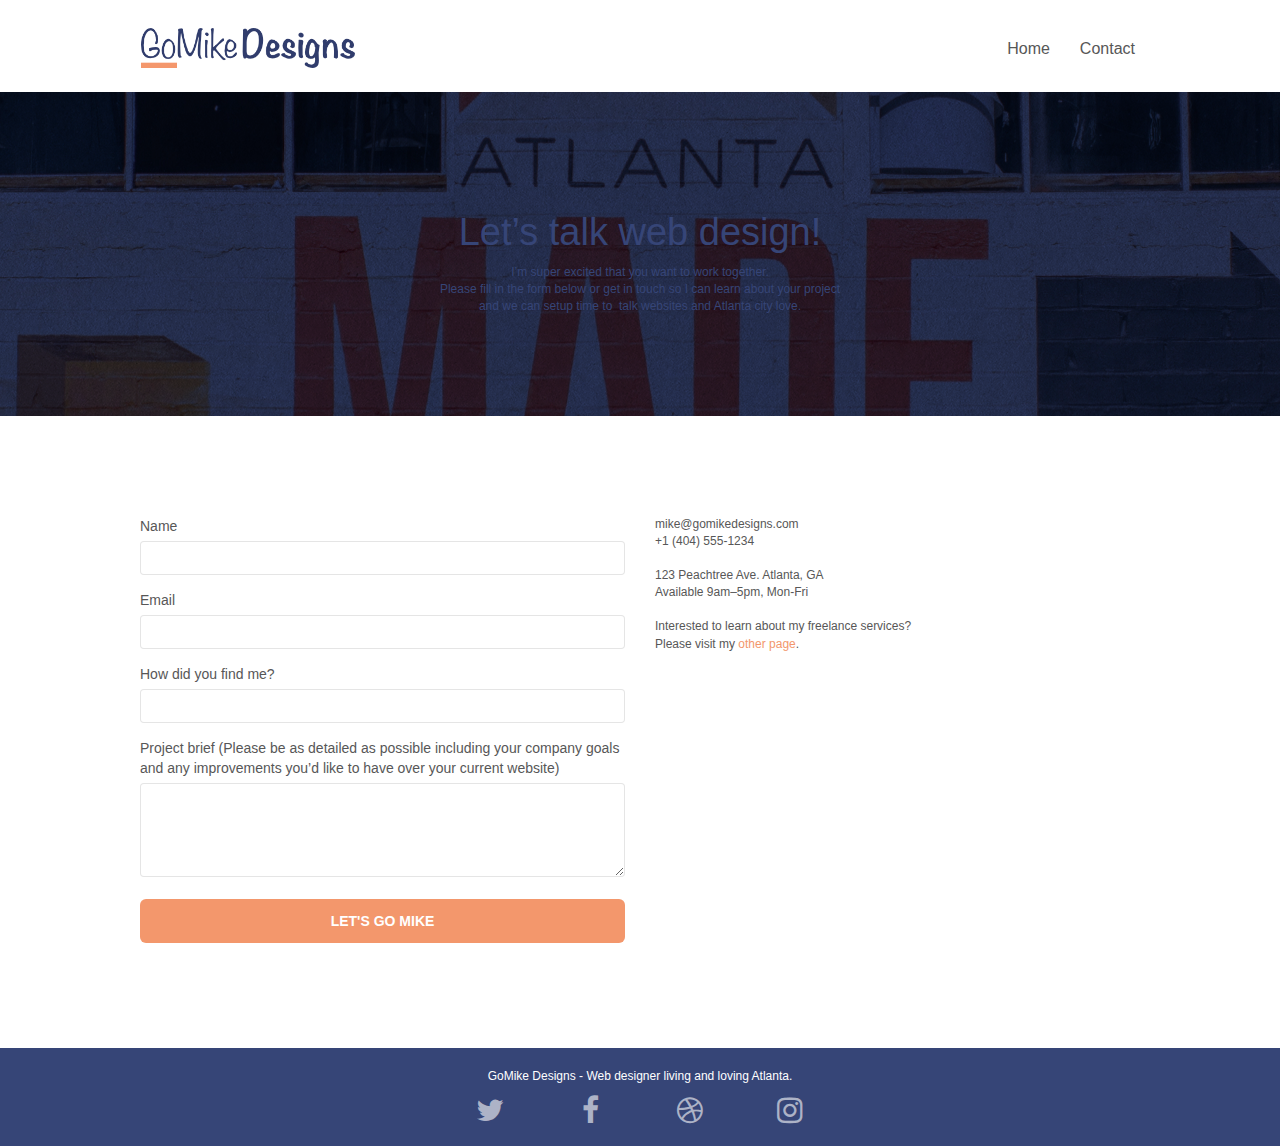
<file: contact.html>
<!doctype html>
<html lang="en">
<head>
    <meta charset="utf-8">
    <meta name="description" content="I'm Mike and your should hire me to build your website">
    <meta name="viewport" content="width=device-width, initial-scale=1.0, viewport-fit=cover">
    <link rel="shortcut icon" type="image/png" href="favicon.jpg">
    
	<link rel="stylesheet" type="text/css" href="./css/bootstrap.css">
	<link rel="stylesheet" type="text/css" href="style.css">
	<link rel="stylesheet" type="text/css" href="./css/font-awesome.css">
	<link rel="stylesheet" type="text/css" href="./css/et-line.css">
	
    
	<script src="./js/jquery-2.1.0.js"></script>
	<script src="./js/bootstrap.js"></script>
	<script src="./js/blocs.js"></script>
	<script src="./js/jqBootstrapValidation.js"></script>
	<script src="./js/formHandler.js"></script>
    <title>GoMike Designs - Websites design in Atlanta</title>

    
<!-- Analytics -->
 
<!-- Analytics END -->
    
</head>
<body>
<!-- Main container -->
<div class="page-container">
    
<!-- bloc-0 -->
<div class="bloc bgc-white l-bloc " id="bloc-0">
	<div class="container bloc-sm">
		<nav class="navbar row">
			<div class="navbar-header">
				<a class="navbar-brand" href="index.html"><img src="img/atlanta%20web%20design%20logo.png"  height="40" alt="logo, web design"/></a>
				<button id="nav-toggle" type="button" class="ui-navbar-toggle navbar-toggle" data-toggle="collapse" data-target=".navbar-1">
					<span class="sr-only">Toggle navigation</span><span class="icon-bar"></span><span class="icon-bar"></span><span class="icon-bar"></span>
				</button>
			</div>
			<div class="collapse navbar-collapse navbar-1 special-dropdown-nav">
				<ul class="site-navigation nav navbar-nav">
					<li>
						<a href="index.html">Home</a>
					</li>
					<li>
					</li>
					<li>
						<a href="contact.html">Contact</a>
					</li>
				</ul>
			</div>
		</nav>
	</div>
</div>
<!-- bloc-0 END -->

<!-- bloc-6 -->
<div class="bloc bgc-dark-slate-blue bg-atlanta-20made-20sign d-bloc bg-t-edge bloc-bg-texture texture-paper b-parallax" id="bloc-1-hero" id="bloc-6">
	<div class="container bloc-lg">
		<div class="row">
			<div class="col-sm-12">
				<h1 class="text-center hero-bloc-text tc-white">
					Let&rsquo;s talk web design!
				</h1>
				<p class="text-center mg-lg tc-white tight-width-whitespace">
					I&rsquo;m super excited that you want to work together.<br>Please fill in the form below or get in touch so I can learn about your project <br>and we can setup time to &nbsp;talk websites and Atlanta city love.
				</p>
			</div>
		</div>
	</div>
</div>
<!-- bloc-6 END -->

<!-- bloc-7 -->
<div class="bloc bgc-white l-bloc" id="bloc-7">
	<div class="container bloc-lg">
		<div class="row">
			<div class="col-sm-6">
				<form id="form_1" novalidate success-msg="Your message has been sent." fail-msg="Sorry it seems that our mail server is not responding, Sorry for the inconvenience!">
					<div class="form-group">
						<label>
							Name
						</label>
						<input id="name" class="form-control" title="Name" required />
					</div>
					<div class="form-group">
						<label>
							Email
						</label>
						<input id="email" class="form-control" type="email" title="Email" required />
					</div>
					<div class="form-group">
						<label>
							How did you find me?
						</label>
						<input class="form-control" type="email" title="How did you find me?" required id="input_504" />
					</div>
					<div class="form-group">
						<label>
							Project brief (Please be as detailed as possible including your company goals and any improvements you&rsquo;d like to have over your current website)<br>
						</label><textarea id="message" class="form-control" rows="4" cols="50" title="Project brief" required></textarea>
					</div> 
					<button class="bloc-button btn btn-lg btn-block cta-hero btn-atomic-tangerine" type="submit">
						Let's go Mike
					</button>
				</form>
			</div>
			<div class="col-sm-6">
				<p>
					mike@gomikedesigns.com<br>+1 (404) 555-1234<br> <br>123 Peachtree Ave. Atlanta, GA<br>Available 9am–5pm, Mon-Fri <br> <br>Interested to learn about my freelance services? <br>Please visit my&nbsp;<a class="ltc-atomic-tangerine" href="index.html">other page</a>.
				</p>
			</div>
		</div>
	</div>
</div>
<!-- bloc-7 END -->

<!-- ScrollToTop Button -->
<a class="bloc-button btn btn-d scrollToTop" onclick="scrollToTarget('1')"><span class="fa fa-chevron-up"></span></a>
<!-- ScrollToTop Button END-->


<!-- Footer - bloc-8 -->
<div class="bloc bgc-dark-slate-blue d-bloc" id="bloc-8">
	<div class="container bloc-sm">
		<div class="row">
			<div class="col-sm-12">
				<p class="text-center white">
					GoMike Designs - Web designer living and loving Atlanta.<br>
				</p>
				<div class="row row-no-gutters social">
					<div class="col-sm-3">
						<div class="text-center">
							<a class="social" href="index.html" title="Twitter"><span class="fa fa-twitter icon-md"></span></a>
						</div>
					</div>
					<div class="col-sm-3">
						<div class="text-center">
							<a class="social" href="index.html" title="Facebook"><span class="fa fa-facebook icon-md"></span></a>
						</div>
					</div>
					<div class="col-sm-3">
						<div class="text-center">
							<a class="social" href="index.html" title="Dribble"><span class="fa fa-dribbble icon-md"></span></a>
						</div>
					</div>
					<div class="col-sm-3">
						<div class="text-center">
							<a class="social" href="index.html" title="Instagram"><span class="fa fa-instagram icon-md"></span></a>
						</div>
					</div>
				</div>
			</div>
		</div>
	</div>
</div>
<!-- Footer - bloc-8 END -->

</div>
<!-- Main container END -->
    

</body>
</html>
</file>
<file: style.css>
body {
    margin: 0;
    padding: 0;
    background: #FFF;
    overflow-x: hidden;
    -webkit-font-smoothing: antialiased;
    -moz-osx-font-smoothing: grayscale;
}

a,
button {
    transition: all .3s ease-in-out;
    outline: none!important;
}

a:hover {
    text-decoration: none;
    cursor: pointer;
}

#page-loading-blocs-notifaction {
    position: fixed;
    top: 0;
    bottom: 0;
    width: 100%;
    z-index: 100000;
    background: #FFFFFF url("img/pageload-spinner.gif") no-repeat center center;
}

.bloc {
    width: 100%;
    clear: both;
    background: 50% 50% no-repeat;
    padding: 0 50px;
    -webkit-background-size: cover;
    -moz-background-size: cover;
    -o-background-size: cover;
    background-size: cover;
    position: relative;
}

.bloc .container {
    padding-left: 0;
    padding-right: 0;
}

.bloc-lg {
    padding: 100px 50px;
}

.bloc-md {
    padding: 50px;
}

.bloc-sm {
    padding: 20px 50px;
}

.bg-center,
.bg-l-edge,
.bg-r-edge,
.bg-t-edge,
.bg-b-edge,
.bg-tl-edge,
.bg-bl-edge,
.bg-tr-edge,
.bg-br-edge,
.bg-repeat {
    -webkit-background-size: auto!important;
    -moz-background-size: auto!important;
    -o-background-size: auto!important;
    background-size: auto!important;
}

.bg-repeat {
    background: repeat;
}

.bg-t-edge {
    background: top no-repeat;
}

.bloc-bg-texture::before {
    content: "";
    background-size: 2px 2px;
    position: absolute;
    top: 0;
    bottom: 0;
    left: 0;
    right: 0;
}

.texture-paper::before {
    background: url("img/texture-paper.png");
    background-size: 280px 280px;
}

.b-parallax {
    background-attachment: fixed;
}

.d-bloc {
    color: rgba(255, 255, 255, .7);
}

.d-bloc button:hover {
    color: rgba(255, 255, 255, .9);
}

.d-bloc .icon-round,
.d-bloc .icon-square,
.d-bloc .icon-rounded,
.d-bloc .icon-semi-rounded-a,
.d-bloc .icon-semi-rounded-b {
    border-color: rgba(255, 255, 255, .9);
}

.d-bloc .divider-h span {
    border-color: rgba(255, 255, 255, .2);
}

.d-bloc .a-btn,
.d-bloc .navbar a,
.d-bloc .navbar-brand,
.d-bloc a .icon-sm,
.d-bloc a .icon-md,
.d-bloc a .icon-lg,
.d-bloc a .icon-xl,
.d-bloc h1 a,
.d-bloc h2 a,
.d-bloc h3 a,
.d-bloc h4 a,
.d-bloc h5 a,
.d-bloc h6 a,
.d-bloc p a {
    color: rgba(255, 255, 255, .6);
}

.d-bloc .a-btn:hover,
.d-bloc .navbar a:hover,
.d-bloc .navbar-brand:hover,
.d-bloc a:hover .icon-sm,
.d-bloc a:hover .icon-md,
.d-bloc a:hover .icon-lg,
.d-bloc a:hover .icon-xl,
.d-bloc h1 a:hover,
.d-bloc h2 a:hover,
.d-bloc h3 a:hover,
.d-bloc h4 a:hover,
.d-bloc h5 a:hover,
.d-bloc h6 a:hover,
.d-bloc p a:hover {
    color: rgba(255, 255, 255, 1);
}

.d-bloc .navbar-toggle .icon-bar {
    background: rgba(255, 255, 255, 1);
}

.d-bloc .btn-wire,
.d-bloc .btn-wire:hover {
    color: rgba(255, 255, 255, 1);
    border-color: rgba(255, 255, 255, 1);
}

.d-bloc .panel {
    color: rgba(0, 0, 0, .5);
}

.d-bloc .panel button:hover {
    color: rgba(0, 0, 0, .7);
}

.d-bloc .panel icon {
    border-color: rgba(0, 0, 0, .7);
}

.d-bloc .panel .divider-h span {
    border-color: rgba(0, 0, 0, .1);
}

.d-bloc .panel .a-btn {
    color: rgba(0, 0, 0, .6);
}

.d-bloc .panel .a-btn:hover {
    color: rgba(0, 0, 0, 1);
}

.d-bloc .panel .btn-wire,
.d-bloc .panel .btn-wire:hover {
    color: rgba(0, 0, 0, .7);
    border-color: rgba(0, 0, 0, .3);
}

.d-bloc .panel,
.l-bloc {
    color: rgba(0, 0, 0, .5);
}

.d-bloc .panel button:hover,
.l-bloc button:hover {
    color: rgba(0, 0, 0, .7);
}

.l-bloc .icon-round,
.l-bloc .icon-square,
.l-bloc .icon-rounded,
.l-bloc .icon-semi-rounded-a,
.l-bloc .icon-semi-rounded-b {
    border-color: rgba(0, 0, 0, .7);
}

.d-bloc .panel .divider-h span,
.l-bloc .divider-h span {
    border-color: rgba(0, 0, 0, .1);
}

.d-bloc .panel .a-btn,
.l-bloc .a-btn,
.l-bloc .navbar a,
.l-bloc .navbar-brand,
.l-bloc a .icon-sm,
.l-bloc a .icon-md,
.l-bloc a .icon-lg,
.l-bloc a .icon-xl,
.l-bloc h1 a,
.l-bloc h2 a,
.l-bloc h3 a,
.l-bloc h4 a,
.l-bloc h5 a,
.l-bloc h6 a,
.l-bloc p a {
    color: rgba(0, 0, 0, .6);
}

.d-bloc .panel .a-btn:hover,
.l-bloc .a-btn:hover,
.l-bloc .navbar a:hover,
.l-bloc .navbar-brand:hover,
.l-bloc a:hover .icon-sm,
.l-bloc a:hover .icon-md,
.l-bloc a:hover .icon-lg,
.l-bloc a:hover .icon-xl,
.l-bloc h1 a:hover,
.l-bloc h2 a:hover,
.l-bloc h3 a:hover,
.l-bloc h4 a:hover,
.l-bloc h5 a:hover,
.l-bloc h6 a:hover,
.l-bloc p a:hover {
    color: rgba(0, 0, 0, 1);
}

.l-bloc .navbar-toggle .icon-bar {
    color: rgba(0, 0, 0, .6);
}

.d-bloc .panel .btn-wire,
.d-bloc .panel .btn-wire:hover,
.l-bloc .btn-wire,
.l-bloc .btn-wire:hover {
    color: rgba(0, 0, 0, .7);
    border-color: rgba(0, 0, 0, .3);
}

.voffset {
    margin-top: 30px;
}

.voffset-lg {
    margin-top: 80px;
}

.row-no-gutters {
    margin-right: 0;
    margin-left: 0;
}

.row.row-no-gutters > [class^="col-"],
.row.row-no-gutters > [class*=" col-"] {
    padding-right: 0;
    padding-left: 0;
}

#bloc-2-services p {
    font-size: 11px;
}

.navbar {
    margin-bottom: 0;
    z-index: 1;
}

.navbar-brand {
    height: auto;
    padding: 3px 15px;
    font-size: 25px;
    font-weight: normal;
    font-weight: 600;
    line-height: 44px;
}

.navbar-brand img {
    max-height: 200px;
    margin: 0 5px 0 0;
    display: inline;
}

.navbar-brand img[src$=svg] {
    min-width: 100px;
}

.nav-center .navbar-brand img {
    margin: 0;
}

.navbar .nav {
    padding-top: 2px;
    margin-right: -16px;
    float: right;
    z-index: 1;
}

.nav > li {
    float: left;
    margin-top: 4px;
    font-size: 16px;
}

.navbar-nav .open .dropdown-menu > li > a {
    text-align: inherit;
}

.nav > li a:hover,
.nav > li a:focus {
    background: transparent;
}

.navbar-toggle {
    margin: 10px 10px 0 0;
    border: 0px;
}

.navbar-toggle:hover {
    background: transparent!important;
}

.navbar-toggle .icon-bar {
    background-color: rgba(0, 0, 0, .5);
    width: 26px;
}

.nav-invert .navbar .nav {
    float: left;
}

.nav-invert .navbar-header,
.nav-invert .navbar-brand {
    float: right;
    position: relative;
    z-index: 2;
}

@media (min-width: 768px) {
    .site-navigation {
        position: absolute;
        top: 50%;
        right: 20px;
        transform: translate(0, -50%);
        -webkit-transform: translateY(-50%);
    }
    .nav > li .dropdown-menu a,
    .nav > li .dropdown-menu a:hover {
        color: #484848;
    }
    .nav-invert .site-navigation {
        left: 0;
        right: 0;
    }
    .nav-center {
        text-align: center;
    }
    .nav-center .navbar-header {
        width: 100%;
    }
    .nav-center .navbar-header,
    .nav-center .navbar-brand,
    .nav-center .nav > li {
        float: none;
        display: inline-block;
    }
    .nav-center .site-navigation {
        position: relative;
        width: 100%;
        right: 0;
        margin-right: 0px;
        margin-top: 20px;
    }
    .nav-center.mini-nav .navbar-toggle {
        float: none;
        margin: 10px auto 0;
    }
}

.nav > li > .dropdown a {
    background: none!important;
    display: block;
    padding: 14px 15px;
}

nav .caret {
    margin: 0 5px;
}

.dropdown-menu .dropdown-menu {
    top: -8px;
    left: 100%;
}

.dropdown-menu .dropmenu-flow-right {
    top: 100%;
    left: 0;
    margin-left: -1px;
    border-top-left-radius: 0;
    border-top-right-radius: 0;
}

.dropdown-menu .dropdown span {
    border: 4px solid black;
    border-top-color: transparent;
    border-right-color: transparent;
    border-bottom-color: transparent;
    margin: 6px -5px 0 0!important;
    float: right;
}

.mg-md {
    margin-top: 10px;
    margin-bottom: 20px;
}

.mg-lg {
    margin-top: 10px;
    margin-bottom: 40px;
}

.btn {
    margin: 0 5px 5px 0;
}

.btn.pull-right {
    margin: 0 0 5px 5px;
}

.btn-d,
.btn-d:hover,
.btn-d:focus {
    color: #FFF;
    background: rgba(0, 0, 0, .3);
}

button {
    outline: none!important;
}

.btn-rd {
    border-radius: 40px;
}

.btn-clean {
    border: 1px solid rgba(0, 0, 0, .08);
    border-bottom-color: rgba(0, 0, 0, .1);
    text-shadow: 0 1px 0 rgba(0, 0, 1, .1);
    box-shadow: 0 1px 3px rgba(0, 0, 1, .25), inset 0 1px 0 0 rgba(255, 255, 255, .15);
}

.icon-md {
    font-size: 30px!important;
}

.icon-lg {
    font-size: 60px!important;
}

.sm-shadow {
    text-shadow: 0 1px 2px rgba(0, 0, 0, .3);
}

.panel-sq,
.panel-sq .panel-heading,
.panel-sq .panel-footer {
    border-radius: 0;
}

.panel-rd {
    border-radius: 30px;
}

.panel-rd .panel-heading {
    border-radius: 29px 29px 0 0;
}

.panel-rd .panel-footer {
    border-radius: 0 0 29px 29px;
}

.form-control {
    border-color: rgba(0, 0, 0, .1);
    box-shadow: none;
}

.scrollToTop {
    width: 40px;
    height: 40px;
    position: fixed;
    bottom: 20px;
    right: 20px;
    opacity: 0;
    z-index: 500;
    transition: all .3s ease-in-out;
}

.scrollToTop span {
    margin-top: 6px;
}

.showScrollTop {
    font-size: 14px;
    opacity: 1;
}

a[data-lightbox] {
    position: relative;
    display: block;
    text-align: center;
}

a[data-lightbox]:hover::before {
    content: "+";
    font-family: "HelveticaNeue-Light", "Helvetica Neue Light", "Helvetica Neue", Helvetica, Arial;
    font-size: 32px;
    width: 50px;
    height: 50px;
    margin-left: -25px;
    border-radius: 50%;
    background: rgba(0, 0, 0, .6);
    color: #FFF;
    font-weight: 100;
    z-index: 1;
    position: absolute;
    top: 50%;
    transform: translateY(-50%);
    -webkit-transform: translateY(-50%);
}

a[data-lightbox]:hover img {
    opacity: 0.6;
    -webkit-animation-fill-mode: none;
    animation-fill-mode: none;
}

#lightbox-modal {
    display: flex;
    align-items: center;
}

#lightbox-modal .modal-dialog {
    width: 90%;
    max-width: 900px;
    margin: 0 auto 0;
}

#lightbox-modal .modal-dialog img {
    max-height: 90vh;
    margin: 0 auto;
}

.lightbox-caption {
    padding: 20px;
    color: #FFF;
    background: rgba(0, 0, 0, .5);
    position: absolute;
    left: 15px;
    right: 15px;
    bottom: 5px;
}

.close-lightbox {
    color: #FFF;
    font-size: 30px;
    position: absolute;
    top: 20px;
    right: 20px;
    z-index: 20;
    background: rgba(0, 0, 0, .5);
    border: none;
    line-height: 30px;
    padding: 0 9px 5px;
    opacity: 0.3;
}

.close-lightbox:hover,
.next-lightbox:hover,
.prev-lightbox:hover {
    opacity: 1.0;
    color: #FFF;
}

.next-lightbox,
.prev-lightbox {
    font-size: 20px;
    color: rgba(255, 255, 255, .9);
    background: rgba(0, 0, 0, .5);
    transition: all .2s ease-in-out;
    position: absolute;
    top: 45%;
    z-index: 1;
    opacity: 0.4;
}

.next-lightbox {
    padding: 6px 8px 1px 13px;
    right: 25px;
}

.prev-lightbox {
    padding: 6px 13px 1px 10px;
    left: 25px;
}

.snapshot-lb .modal-body {
    padding-bottom: 45px;
}

.snapshot-lb .lightbox-caption {
    padding: 0;
    color: rgba(0, 0, 0, .5);
    background: none;
}

h1,
h2,
h3,
h4,
h5,
h6,
p,
label,
.btn,
a {
    font-family: "helvetica";
    font-weight: 400;
    color: #575757!important;
}

.container {
    max-width: 1000px;
}

.hero-bloc-text {
    font-size: 38px;
}

.hero-bloc-text-sub {
    font-size: 36px;
}

.statement-bloc-text {
    line-height: 26px;
    font-style: italic;
    font-size: 20px;
    text-align: center;
    font-weight: lighter;
    max-width: 520px;
    margin: auto auto auto auto;
}

p {
    font-size: 12px;
}

.tight-width-whitespace {
    max-width: 600px;
    margin: auto auto auto auto;
}

.h1 {
    font-size: 20px;
    font-family: "Open Sans";
}

.cta-hero {
    margin-top: 22px;
    color: #FFFFFF!important;
    text-transform: uppercase;
    padding: 12px 28px 12px 28px;
    font-size: 1.0em;
    font-weight: 700;
}

.social {
    max-width: 400px;
    margin: auto auto auto auto;
}

h2 {
    font-size: 22px;
    line-height: 1.4em;
}

h3 {
    font-size: 15px;
    text-transform: uppercase;
    font-weight: 700;
    color: #333333!important;
}

.med-width-whitespace {
    max-width: 800px;
    margin: auto auto auto auto;
    box-shadow: 0px 0px 0px #000000;
}

h1 {
    color: #333333!important;
}

h4 {
    color: #333333!important;
}

.icons {
    margin-bottom: 14px;
    margin-top: 24px;
}

.white {
    color: #FFFFFF!important;
}

.portfolio-thumb {
    margin-bottom: 24px;
}

.portfolio-row {
    margin-bottom: 44px;
    margin-top: 50px;
}

.avatar {
    box-shadow: 0px 4px 9px rgba(0, 0, 0, 0.3);
}

.black-background {
    background-color: rgba(35, 31, 32, 0.7);
    padding: 40px 40px 40px 40px;
}

.bold-link {
    font-weight: 900;
    text-decoration: underline!important;
}

.service-header {
    font-size: 15px;
    font-weight: 700;
    text-transform: uppercase;
}

.bgc-white {
    background-color: #FFFFFF;
}

.bgc-dark-slate-blue {
    background-color: #364577;
}

.bgc-atomic-tangerine {
    background-color: #F3976C;
}

.tc-white {
    color: #364577!important;
}

.btn-atomic-tangerine {
    background: #F3976C;
    color: #FFFFFF!important;
}

.btn-atomic-tangerine:hover {
    background: #c27956!important;
    color: #FFFFFF!important;
}

.ltc-white {
    color: #FFFFFF!important;
}

.ltc-white:hover {
    color: #cccccc!important;
}

.ltc-atomic-tangerine {
    color: #F3976C!important;
}

.ltc-atomic-tangerine:hover {
    color: #c27956!important;
}

.icon-dark-slate-blue {
    color: #364577!important;
    border-color: #364577!important;
}

.bg-dots-bg {
    background-image: url("img/dots-bg.png");
}

.bg-lines-h2-bg {
    background-image: url("img/lines-h2-bg.png");
}

.bg-atlanta-20made-20sign {
    background-image: url("img/atlanta%20made%20sign.jpg");
}

.bg-atlanta-20made-20sign-20orange {
    background-image: url("img/atlanta%20made%20sign%20orange.jpg");
}

@media (max-width: 1024px) {
    .bloc {
        padding-left: 20px;
        padding-right: 20px;
    }
    .bloc.full-width-bloc,
    .bloc-tile-2.full-width-bloc .container,
    .bloc-tile-3.full-width-bloc .container,
    .bloc-tile-4.full-width-bloc .container {
        padding-left: 0;
        padding-right: 0;
    }
}

@media (max-width: 992px) and (min-width: 768px) {
    .navbar .nav {
        max-width: 80%
    }
    .nav-center.navbar .nav {
        max-width: 100%
    }
}

@media only screen and (min-device-width: 768px) and (max-device-width: 1024px) and (orientation: landscape) {
    .b-parallax {
        background-attachment: scroll;
    }
}

@media only screen and (min-device-width: 1024px) and (max-device-width: 1366px) and (-webkit-min-device-pixel-ratio: 1.5) {
    .b-parallax {
        background-attachment: scroll;
    }
}

@media (max-width: 991px) {
    .container {
        width: 100%;
    }
    .b-parallax {
        background-attachment: scroll;
    }
    .page-container,
    #hero-bloc {
        overflow-x: hidden;
        position: relative;
    }
    .bloc {
        padding-left: constant(safe-area-inset-left);
        padding-right: constant(safe-area-inset-right);
    }
    .bloc-group,
    .bloc-group .bloc {
        display: block;
        width: 100%;
    }
    .bloc-fill-screen .fill-bloc-top-edge,
    .bloc-fill-screen .fill-bloc-bottom-edge {
        padding: 0 20px;
        padding-left: constant(safe-area-inset-left);
        padding-right: constant(safe-area-inset-right);
    }
}

@media (max-width: 767px) {
    .page-container {
        overflow-x: hidden;
        position: relative;
    }
    h1,
    h2,
    h3,
    h4,
    h5,
    h6,
    p,
    #disqus_thread {
        padding-left: 10px!important;
        padding-right: 10px!important;
    }
    .b-parallax {
        background-attachment: scroll;
    }
    .navbar .nav {
        padding-top: 0;
        border-top: 1px solid rgba(0, 0, 0, .2);
        float: none!important;
    }
    .navbar.row {
        margin-left: 0;
        margin-right: 0;
    }
    .site-navigation {
        position: inherit;
        transform: none;
        -webkit-transform: none;
        -ms-transform: none;
    }
    .nav > li {
        margin-top: 0;
        border-bottom: 1px solid rgba(0, 0, 0, .1);
        background: rgba(0, 0, 0, .05);
        text-align: left;
        padding-left: 15px;
        width: 100%;
    }
    .nav > li:hover {
        background: rgba(0, 0, 0, .08);
    }
    .dropdown .dropdown a .caret {
        float: none;
        margin: 5px 0 0 10px!important;
        border: 4px solid black;
        border-bottom-color: transparent;
        border-right-color: transparent;
        border-left-color: transparent;
    }
    #hero-bloc .navbar .nav {
        background: rgba(0, 0, 0, .8);
    }
    #hero-bloc .navbar .nav a {
        color: rgba(255, 255, 255, .6);
    }
    .hero {
        padding: 50px 0;
    }
    .hero-nav {
        left: -1px;
        right: -1px;
    }
    .navbar-collapse {
        padding: 0;
        overflow-x: hidden;
        -webkit-box-shadow: none;
        box-shadow: none;
    }
    .navbar-brand img {
        max-height: 40px;
        width: auto;
    }
    .nav-invert .navbar-header {
        float: none;
        width: 100%;
    }
    .nav-invert .navbar-toggle {
        float: left;
        margin-left: 10px;
    }
    .bloc {
        padding-left: 0;
        padding-right: 0;
    }
    .bloc-xxl,
    .bloc-xl,
    .bloc-lg {
        padding: 40px 0;
    }
    .bloc-sm,
    .bloc-md {
        padding-left: 0;
        padding-right: 0;
    }
    .bloc-tile-2 .container,
    .bloc-tile-3 .container,
    .bloc-tile-4 .container,
    .bloc-fill-screen .fill-bloc-top-edge,
    .bloc-fill-screen .fill-bloc-bottom-edge {
        padding-left: 0;
        padding-right: 0;
    }
    .a-block {
        padding: 0 10px;
    }
    .btn-dwn {
        display: none;
    }
    .voffset {
        margin-top: 5px;
    }
    .voffset-md {
        margin-top: 20px;
    }
    .voffset-lg {
        margin-top: 30px;
    }
    form {
        padding: 5px;
    }
    .close-lightbox {
        display: inline-block;
    }
    .blocsapp-device-iphone5 {
        background-size: 216px 425px;
        padding-top: 60px;
        width: 216px;
        height: 425px;
    }
    .blocsapp-device-iphone5 img {
        width: 180px;
        height: 320px;
    }
}

@media (max-width: 400px) {
    .bloc {
        padding-left: 0;
        padding-right: 0;
    }
}

@media (max-width: 767px) {
    .bloc-mob-center-text {
        text-align: center;
    }
}
</file>
<file: css/et-line.css>
@font-face {
    font-family: et-line;
    src: url(../fonts/et-line.eot);
    src: url(../fonts/et-line.eot?#iefix) format('embedded-opentype'), url(../fonts/et-line.woff) format('woff'), url(../fonts/et-line.ttf) format('truetype'), url(../fonts/et-line.svg#et-line) format('svg');
    font-weight: 400;
    font-style: normal
}

.et-icon-adjustments,
.et-icon-alarmclock,
.et-icon-anchor,
.et-icon-aperture,
.et-icon-attachment,
.et-icon-bargraph,
.et-icon-basket,
.et-icon-beaker,
.et-icon-bike,
.et-icon-book-open,
.et-icon-briefcase,
.et-icon-browser,
.et-icon-calendar,
.et-icon-camera,
.et-icon-caution,
.et-icon-chat,
.et-icon-circle-compass,
.et-icon-clipboard,
.et-icon-clock,
.et-icon-cloud,
.et-icon-compass,
.et-icon-desktop,
.et-icon-dial,
.et-icon-document,
.et-icon-documents,
.et-icon-download,
.et-icon-dribbble,
.et-icon-edit,
.et-icon-envelope,
.et-icon-expand,
.et-icon-facebook,
.et-icon-flag,
.et-icon-focus,
.et-icon-gears,
.et-icon-genius,
.et-icon-gift,
.et-icon-global,
.et-icon-globe,
.et-icon-googleplus,
.et-icon-grid,
.et-icon-happy,
.et-icon-hazardous,
.et-icon-heart,
.et-icon-hotairballoon,
.et-icon-hourglass,
.et-icon-key,
.et-icon-laptop,
.et-icon-layers,
.et-icon-lifesaver,
.et-icon-lightbulb,
.et-icon-linegraph,
.et-icon-linkedin,
.et-icon-lock,
.et-icon-magnifying-glass,
.et-icon-map,
.et-icon-map-pin,
.et-icon-megaphone,
.et-icon-mic,
.et-icon-mobile,
.et-icon-newspaper,
.et-icon-notebook,
.et-icon-paintbrush,
.et-icon-paperclip,
.et-icon-pencil,
.et-icon-phone,
.et-icon-picture,
.et-icon-pictures,
.et-icon-piechart,
.et-icon-presentation,
.et-icon-pricetags,
.et-icon-printer,
.et-icon-profile-female,
.et-icon-profile-male,
.et-icon-puzzle,
.et-icon-quote,
.et-icon-recycle,
.et-icon-refresh,
.et-icon-ribbon,
.et-icon-rss,
.et-icon-sad,
.et-icon-scissors,
.et-icon-scope,
.et-icon-search,
.et-icon-shield,
.et-icon-speedometer,
.et-icon-strategy,
.et-icon-streetsign,
.et-icon-tablet,
.et-icon-target,
.et-icon-telescope,
.et-icon-toolbox,
.et-icon-tools,
.et-icon-tools-2,
.et-icon-trophy,
.et-icon-tumblr,
.et-icon-twitter,
.et-icon-upload,
.et-icon-video,
.et-icon-wallet,
.et-icon-wine {
    font-family: et-line;
    speak: none;
    font-style: normal;
    font-weight: 400;
    font-variant: normal;
    text-transform: none;
    line-height: 1;
    -webkit-font-smoothing: antialiased;
    -moz-osx-font-smoothing: grayscale;
    display: inline-block
}

.et-icon-mobile:before {
    content: "\e000"
}

.et-icon-laptop:before {
    content: "\e001"
}

.et-icon-desktop:before {
    content: "\e002"
}

.et-icon-tablet:before {
    content: "\e003"
}

.et-icon-phone:before {
    content: "\e004"
}

.et-icon-document:before {
    content: "\e005"
}

.et-icon-documents:before {
    content: "\e006"
}

.et-icon-search:before {
    content: "\e007"
}

.et-icon-clipboard:before {
    content: "\e008"
}

.et-icon-newspaper:before {
    content: "\e009"
}

.et-icon-notebook:before {
    content: "\e00a"
}

.et-icon-book-open:before {
    content: "\e00b"
}

.et-icon-browser:before {
    content: "\e00c"
}

.et-icon-calendar:before {
    content: "\e00d"
}

.et-icon-presentation:before {
    content: "\e00e"
}

.et-icon-picture:before {
    content: "\e00f"
}

.et-icon-pictures:before {
    content: "\e010"
}

.et-icon-video:before {
    content: "\e011"
}

.et-icon-camera:before {
    content: "\e012"
}

.et-icon-printer:before {
    content: "\e013"
}

.et-icon-toolbox:before {
    content: "\e014"
}

.et-icon-briefcase:before {
    content: "\e015"
}

.et-icon-wallet:before {
    content: "\e016"
}

.et-icon-gift:before {
    content: "\e017"
}

.et-icon-bargraph:before {
    content: "\e018"
}

.et-icon-grid:before {
    content: "\e019"
}

.et-icon-expand:before {
    content: "\e01a"
}

.et-icon-focus:before {
    content: "\e01b"
}

.et-icon-edit:before {
    content: "\e01c"
}

.et-icon-adjustments:before {
    content: "\e01d"
}

.et-icon-ribbon:before {
    content: "\e01e"
}

.et-icon-hourglass:before {
    content: "\e01f"
}

.et-icon-lock:before {
    content: "\e020"
}

.et-icon-megaphone:before {
    content: "\e021"
}

.et-icon-shield:before {
    content: "\e022"
}

.et-icon-trophy:before {
    content: "\e023"
}

.et-icon-flag:before {
    content: "\e024"
}

.et-icon-map:before {
    content: "\e025"
}

.et-icon-puzzle:before {
    content: "\e026"
}

.et-icon-basket:before {
    content: "\e027"
}

.et-icon-envelope:before {
    content: "\e028"
}

.et-icon-streetsign:before {
    content: "\e029"
}

.et-icon-telescope:before {
    content: "\e02a"
}

.et-icon-gears:before {
    content: "\e02b"
}

.et-icon-key:before {
    content: "\e02c"
}

.et-icon-paperclip:before {
    content: "\e02d"
}

.et-icon-attachment:before {
    content: "\e02e"
}

.et-icon-pricetags:before {
    content: "\e02f"
}

.et-icon-lightbulb:before {
    content: "\e030"
}

.et-icon-layers:before {
    content: "\e031"
}

.et-icon-pencil:before {
    content: "\e032"
}

.et-icon-tools:before {
    content: "\e033"
}

.et-icon-tools-2:before {
    content: "\e034"
}

.et-icon-scissors:before {
    content: "\e035"
}

.et-icon-paintbrush:before {
    content: "\e036"
}

.et-icon-magnifying-glass:before {
    content: "\e037"
}

.et-icon-circle-compass:before {
    content: "\e038"
}

.et-icon-linegraph:before {
    content: "\e039"
}

.et-icon-mic:before {
    content: "\e03a"
}

.et-icon-strategy:before {
    content: "\e03b"
}

.et-icon-beaker:before {
    content: "\e03c"
}

.et-icon-caution:before {
    content: "\e03d"
}

.et-icon-recycle:before {
    content: "\e03e"
}

.et-icon-anchor:before {
    content: "\e03f"
}

.et-icon-profile-male:before {
    content: "\e040"
}

.et-icon-profile-female:before {
    content: "\e041"
}

.et-icon-bike:before {
    content: "\e042"
}

.et-icon-wine:before {
    content: "\e043"
}

.et-icon-hotairballoon:before {
    content: "\e044"
}

.et-icon-globe:before {
    content: "\e045"
}

.et-icon-genius:before {
    content: "\e046"
}

.et-icon-map-pin:before {
    content: "\e047"
}

.et-icon-dial:before {
    content: "\e048"
}

.et-icon-chat:before {
    content: "\e049"
}

.et-icon-heart:before {
    content: "\e04a"
}

.et-icon-cloud:before {
    content: "\e04b"
}

.et-icon-upload:before {
    content: "\e04c"
}

.et-icon-download:before {
    content: "\e04d"
}

.et-icon-target:before {
    content: "\e04e"
}

.et-icon-hazardous:before {
    content: "\e04f"
}

.et-icon-piechart:before {
    content: "\e050"
}

.et-icon-speedometer:before {
    content: "\e051"
}

.et-icon-global:before {
    content: "\e052"
}

.et-icon-compass:before {
    content: "\e053"
}

.et-icon-lifesaver:before {
    content: "\e054"
}

.et-icon-clock:before {
    content: "\e055"
}

.et-icon-aperture:before {
    content: "\e056"
}

.et-icon-quote:before {
    content: "\e057"
}

.et-icon-scope:before {
    content: "\e058"
}

.et-icon-alarmclock:before {
    content: "\e059"
}

.et-icon-refresh:before {
    content: "\e05a"
}

.et-icon-happy:before {
    content: "\e05b"
}

.et-icon-sad:before {
    content: "\e05c"
}

.et-icon-facebook:before {
    content: "\e05d"
}

.et-icon-twitter:before {
    content: "\e05e"
}

.et-icon-googleplus:before {
    content: "\e05f"
}

.et-icon-rss:before {
    content: "\e060"
}

.et-icon-tumblr:before {
    content: "\e061"
}

.et-icon-linkedin:before {
    content: "\e062"
}

.et-icon-dribbble:before {
    content: "\e063"
}
</file>
